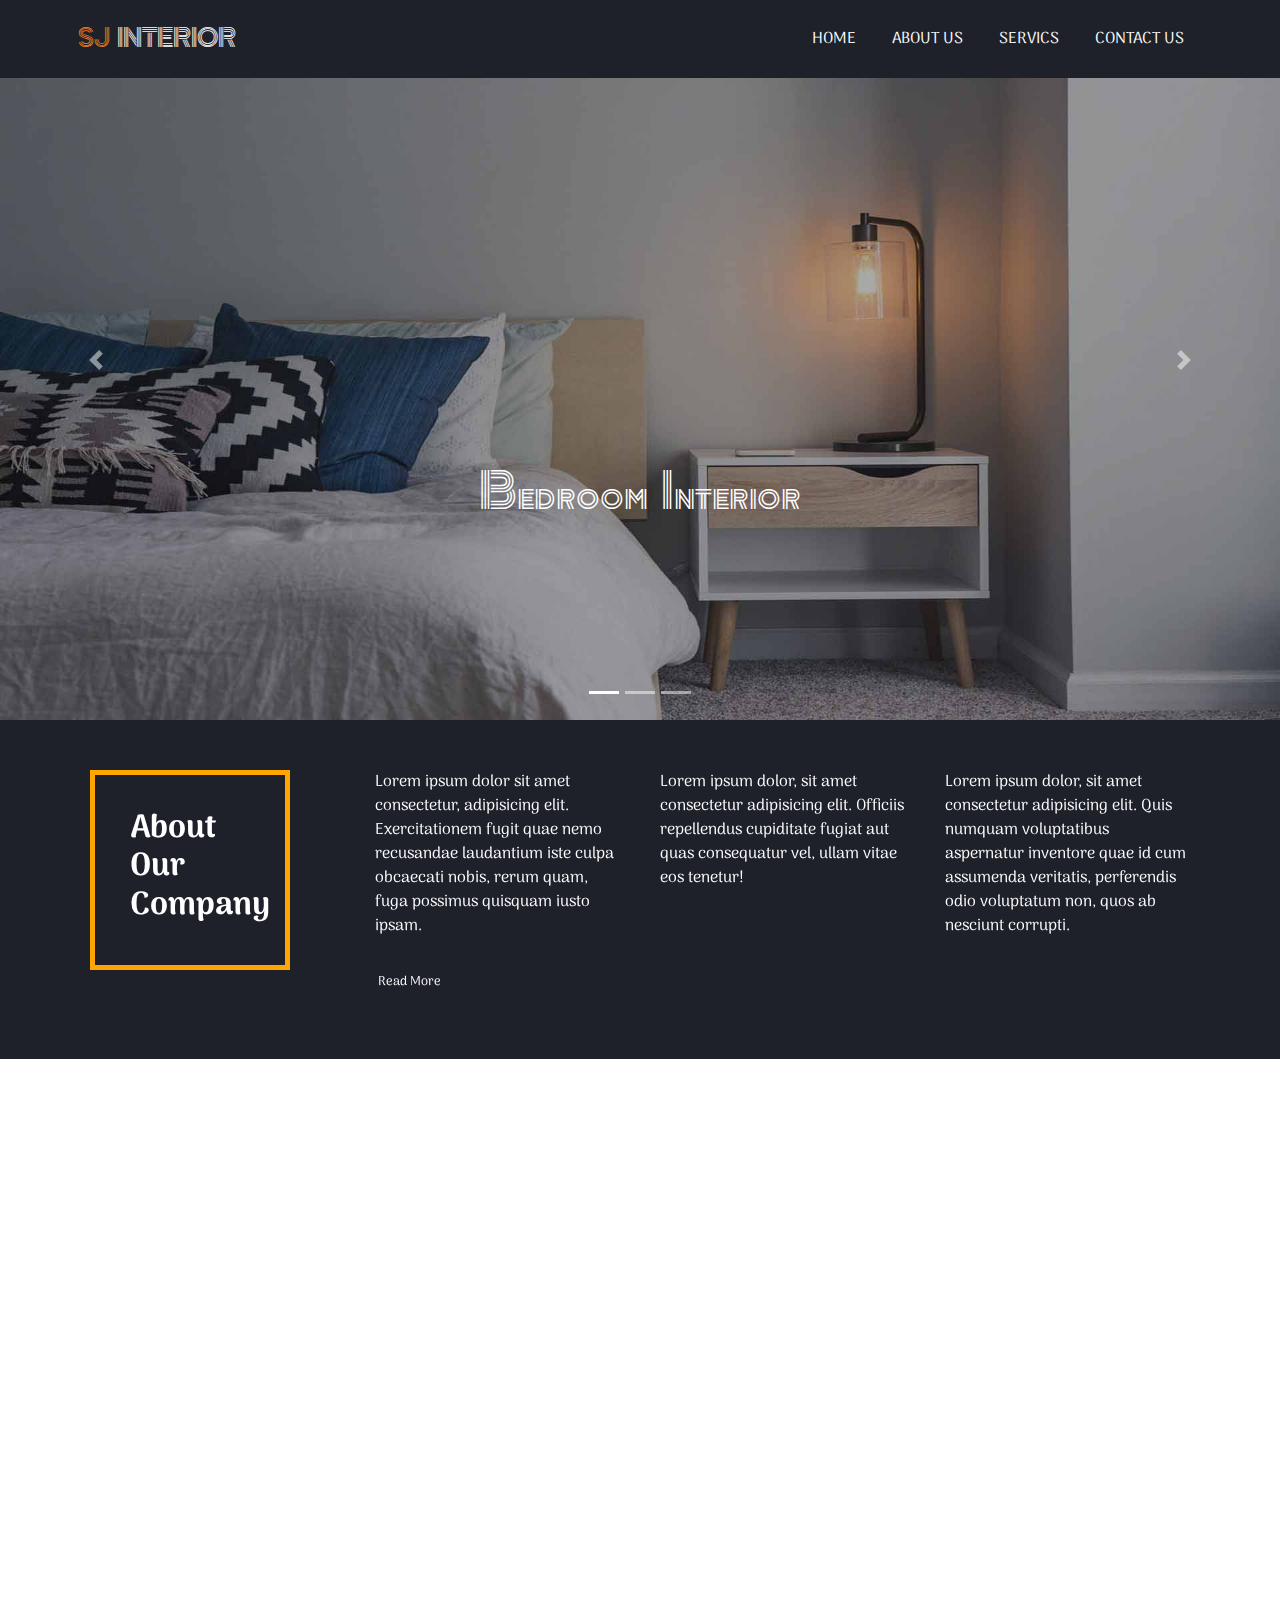
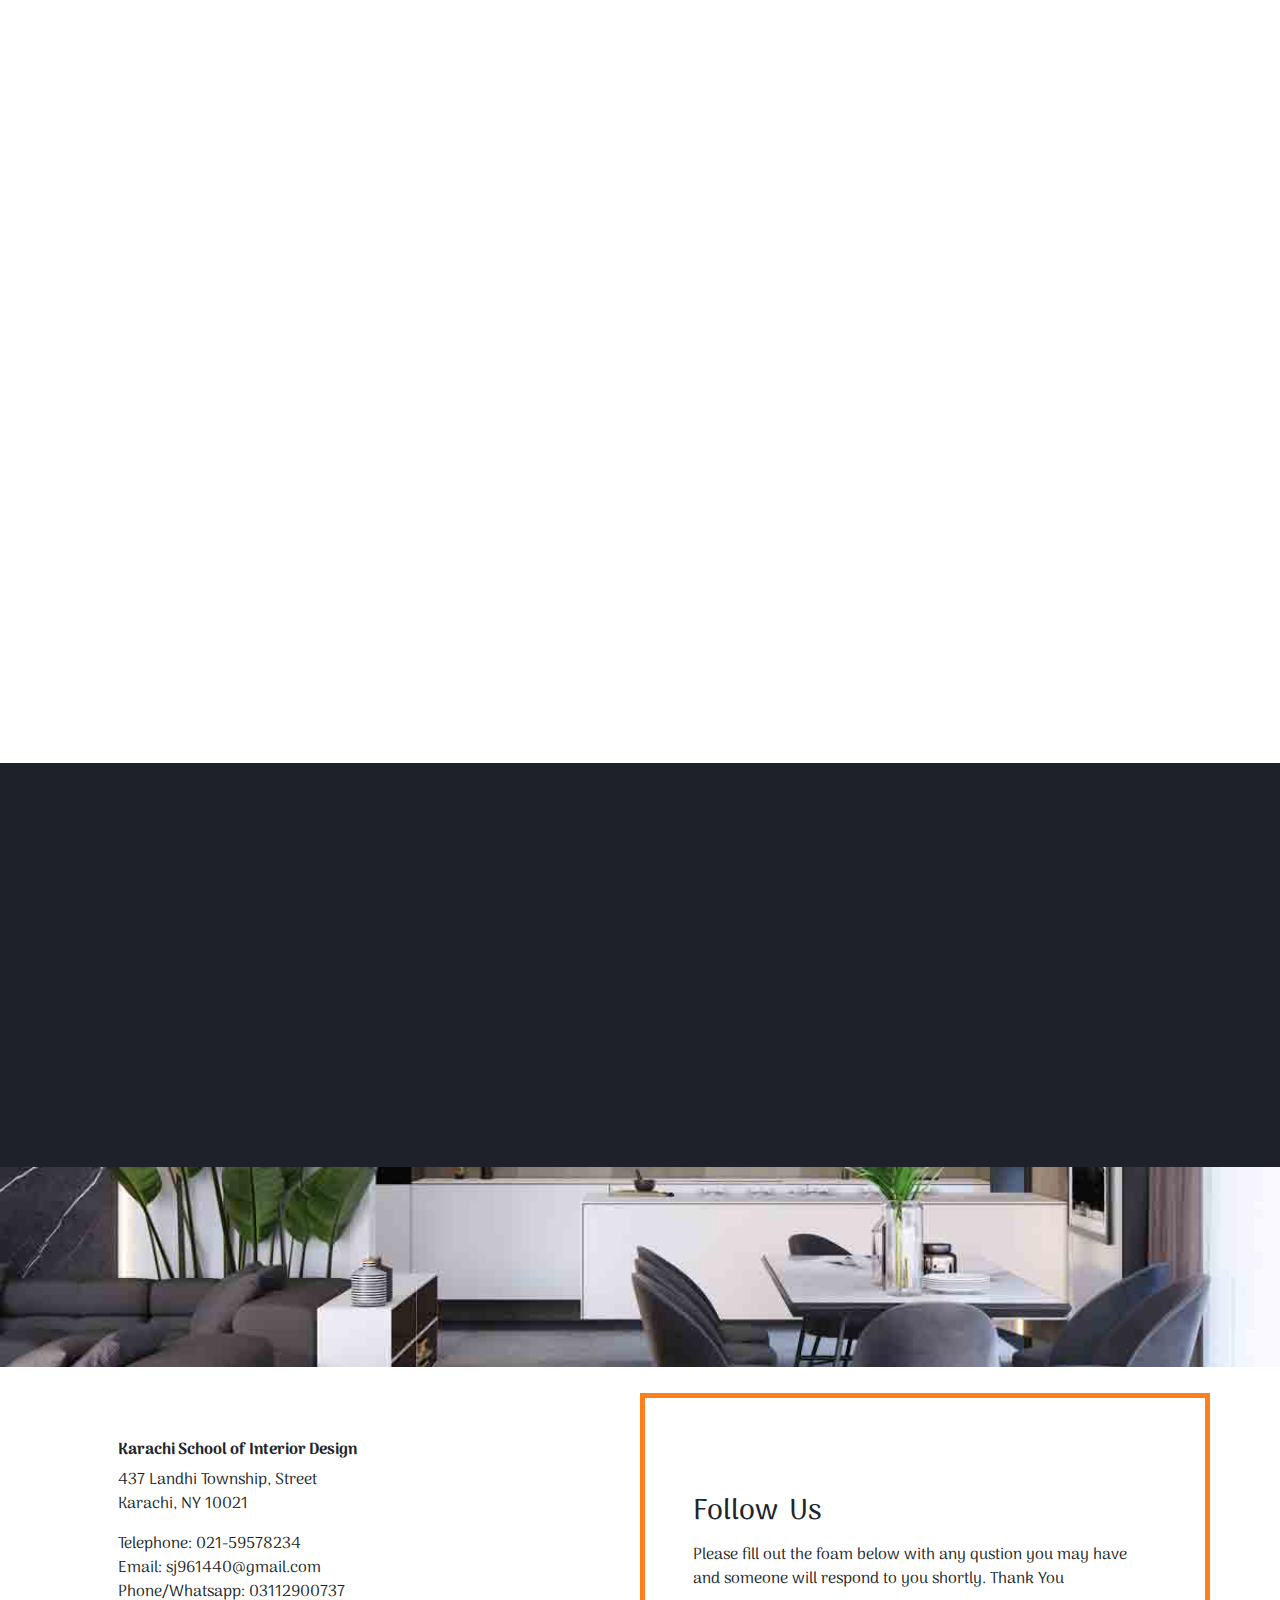
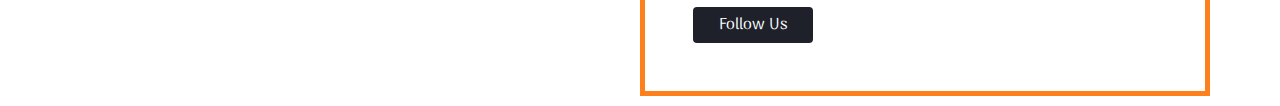
<file: index.html>
<!DOCTYPE html>
<html lang="en">
  <head>
    <!-- Required meta tags -->
    <meta charset="utf-8" />
    <meta name="viewport" content="width=device-width, initial-scale=1, shrink-to-fit=no" />
    <!-- Bootstrap CSS -->
    <link
      rel="stylesheet"
      href="https://maxcdn.bootstrapcdn.com/bootstrap/4.0.0/css/bootstrap.min.css"
      integrity="sha384-Gn5384xqQ1aoWXA+058RXPxPg6fy4IWvTNh0E263XmFcJlSAwiGgFAW/dAiS6JXm"
      crossorigin="anonymous"
    />
    <link
      rel="stylesheet"
      href="https://cdnjs.cloudflare.com/ajax/libs/font-awesome/4.0.0/css/font-awesome.css"
      integrity="sha512-72McA95q/YhjwmWFMGe8RI3aZIMCTJWPBbV8iQY3jy1z9+bi6+jHnERuNrDPo/WGYEzzNs4WdHNyyEr/yXJ9pA=="
      crossorigin="anonymous"
      referrerpolicy="no-referrer"
    />

    <!-----------------------FAVICON----------------->
    <link rel="apple-touch-icon" sizes="180x180" href="apple-touch-icon.png">
    <link rel="icon" type="image/png" sizes="32x32" href="favicon-32x32.png">
    <link rel="icon" type="image/png" sizes="16x16" href="favicon-16x16.png">
    <link rel="manifest" href="site.webmanifest">
    <link rel="mask-icon" href="safari-pinned-tab.svg" color="#5bbad5">
    <meta name="msapplication-TileColor" content="#da532c">
    <meta name="theme-color" content="#ffffff">
    <!-----------------------FAVICON----------------->
 <link rel="preconnect" href="https://fonts.googleapis.com">
<link rel="preconnect" href="https://fonts.gstatic.com" crossorigin>
<link href="https://fonts.googleapis.com/css2?family=Zen+Tokyo+Zoo&display=swap" rel="stylesheet">
<link rel="preconnect" href="https://fonts.googleapis.com">
<link rel="preconnect" href="https://fonts.gstatic.com" crossorigin>
<link href="https://fonts.googleapis.com/css2?family=Arima+Madurai:wght@300&display=swap" rel="stylesheet">
<link href="https://unpkg.com/aos@2.3.1/dist/aos.css" rel="stylesheet">
    <link rel="stylesheet" href="index.css" />
    <title>SJ Interior Design</title>
  </head>
  <body>
    <div class="header" id="header">
      <nav class="navbar navbar-expand-lg navbar-dark fixed-top ">
        <div class="container text-uppercase p-2">
          <a class="navbar-brand text-white" href="index.html"> <span>Sj</span> Interior</a>
          <button
            class="navbar-toggler  bg-dark"
            type="button"
            data-toggle="collapse"
            data-target="#navbarNav"
            aria-controls="navbarNav"
            aria-expanded="false"
            aria-label="Toggle navigation"
          >
            <span class="navbar-toggler-icon"></span>
          </button>
          <div class="collapse navbar-collapse " id="navbarNav">
            <ul class="navbar-nav ml-auto">
              <li class="nav-item">
                <a class="nav-link" href="index.html"
                  >Home <i class="icons fa fa-home" aria-hidden="true"></i>
                </a>
              </li>

              <li class="nav-item">
                <a class="nav-link" href="AboutUs.html"
                  >About Us <i class="icons fa fa-info" aria-hidden="true"></i
                ></a>
              </li>
              <li class="nav-item">
                <a class="nav-link" href="Services.html"
                  >Servics <i class="icons fa fa-user" aria-hidden="true"></i>
                </a>
              </li>
              <li class="nav-item">
                <a class="nav-link" href="Contact Us.html"
                  >Contact Us
                  <i class="icons fa fa-phone" aria-hidden="true"></i>
                </a>
              </li>
            </ul>
          </div>
         
        </div>
        
      </nav>


    </div>

    <section class=" header-section">

      <div  class="center-div d-block d-sm-none mt-5">
       <img class="img-fluid" src="c 2.jpg" alt="">
       
        </h1>
      </div>

    </section>
     
   <!-- <section class="header-section  d-none d-md-block">
        <div class="center-div">
          <h1>
            Design a Career <br />
            Your Love
          </h1>
        </div>
      </section>
    </div>
    <section class="header-section"> -->

    
      
       
          <div id="changes" class="carousel slide d-none d-sm-block">
            <ol class="carousel-indicators">
             <li data-target="#changes" data-slide-to="0" class="active"></li>
             <li data-target="#changes" data-slide-to="1"></li>
             <li data-target="#changes" data-slide-to="3"></li>
            </ol>
            <div class="carousel-inner">
              <div class="carousel-item active" data-interval='2000'>
                <img src="c 4.jpg" class="img-fluid d-block  w-100 " alt="">
                 <div class="carousel-caption  w-50 ml-auto mr-auto">
                   <h5>Bedroom Interior</h5>
                 </div>
              </div>
              <div class="carousel-item" data-interval='2000'>
               <img src="c 5.jpg" class="img-fluid d-block w-100"  alt="">
               <div class="carousel-caption  w-50 ml-auto mr-auto">
                <h5>LivingRoom Interior</h5>
              </div>
             </div>
             <div class="carousel-item" data-interval='2000'>
               <img src="c 6.jpg" class="img-fluid d-block w-100" alt="">
               <div class="carousel-caption  w-50 ml-auto mr-auto">
                <h5>Kitchen Interior</h5>
              </div>
             </div>
            </div>
           <a href="#changes" class="carousel-control-prev" data-slide='prev'>
             <span class="carousel-control-prev-icon"></span>
           </a>
           <a href="#changes" class="carousel-control-next" data-slide='next'>
             <span class="carousel-control-next-icon"></span>
           </a>
          </div>
        
      

  </section>
    <section class="About">
      <div class="container">
        <div class="row">
          <div data-aos="fade-up" class="about-div col-lg-3 col-md-3">
            <a href="AboutUs.html"><h2>About Our Company</h2></a>
          </div>
          <div data-aos="fade-up" class="about-div col-lg-3 col-md-3">
            <p>Lorem ipsum dolor sit amet consectetur, adipisicing elit.
            Exercitationem fugit quae nemo recusandae laudantium iste culpa
            obcaecati nobis, rerum quam, fuga possimus quisquam iusto ipsam.</p>
           <a href="AboutUs.html"> <button class="btn">Read More</button></a>
          </div>
          <div data-aos="fade-up" class="about-div col-lg-3 col-md-3">
            <p>Lorem ipsum dolor, sit amet consectetur adipisicing elit. Officiis
            repellendus cupiditate fugiat aut quas consequatur vel, ullam vitae
            eos tenetur!</p>
          </div>
          <div data-aos="fade-up" class="about-div col-lg-3 col-md-3">
            <p>Lorem ipsum dolor, sit amet consectetur adipisicing elit. Quis
            numquam voluptatibus aspernatur inventore quae id cum assumenda
            veritatis, perferendis odio voluptatum non, quos ab nesciunt
            corrupti.</p>
          </div>
        </div>
      </div>
    </section>

    <section  class="designer">
      <div  class="container">
        
          
            <div  class="row">
          <div data-aos="fade-up" class="designer-div col-lg-3 col-md-3">
            <img class="img-fluid" src="designer 1 try.jpg" alt="" />
          </div>
          <div data-aos="fade-up" class="designer-div col-lg-3 col-md-3">
            <img class="img-fluid" src="designer 2.jpg" alt="" />
          </div>
          <div data-aos="fade-up" class="designer-div col-lg-3 col-md-3">
            <img class="img-fluid" src="designer 3 try.jpg" alt="" />
          </div>
          <div data-aos="fade-up" class="designer-div col-lg-3 col-md-3">
          <a href="AboutUs.html"><h2>About Our Designers</h2></a>
           <a href="AboutUs.html"btn">Read More</button></a>
          </div>
        </div>
        
        
        <p data-aos="fade-up">
          Lorem ipsum dolor sit amet consectetur adipisicing elit. Eum, error
          adipisci debitis nesciunt, blanditiis libero fugit officia, amet sunt
          quae molestiae molestias? Corrupti numquam commodi id enim odit iure
          minus eaque ut explicabo corporis. Quod officia nostrum hic ipsam
          omnis voluptatum saepe, atque ducimus amet earum quibusdam totam
          dolorum maxime odit delectus eum repellendus temporibus soluta placeat
          non quis! Tenetur doloribus magni placeat possimus? Impedit veniam
          itaque et ducimus rem!
        </p>

        <div class="row">
          <div data-aos="fade-up" class="col-lg-6 col-md-6 mt-3">
            <img
              class="room img-fluid"
              src="pro 1.jpg"
              alt=""
            />
          </div>
          <div  data-aos="fade-up" class="col-lg-6 col-md-6 mt-3">
            <img
              class="room img-fluid"
              src="pro 2.jpg"
              alt=""
            />
          </div>
        </div>
        <div  class="row">
          <div  data-aos="fade-up" class="col-lg-6 col-md-6 mt-3">
            <img
              class="room img-fluid"
              src="pro 3.jpg"
              alt=""
            />
          </div>
          <div  data-aos="fade-up" class="project col-lg-6 col-md-6 mt-3">
            <h2>Our Projects</h2>
            <p class="mt-3">
              Lorem ipsum dolor, sit amet consectetur adipisicing elit. Vero quo
              amet beatae dolorem quod obcaecati iusto possimus harum aut ipsum
              laborum dolore excepturi officia eaque numquam molestias similique
              adipisci magnam, incidunt sit! Explicabo iusto numquam, autem,
              excepturi modi suscipit cum, beatae quo aperiam neque ducimus
              exercitationem perspiciatis doloribus eius. Natus.
            </p>
           <a href="AboutUs.html"><button class="btn">Read More</button></a>
          </div>
        </div>
      </div>
    </section>

    <section class="testimonial">
      <div class="container">
        <div  class="row">
          <div data-aos="fade-up" class="col-md-6 mt-5 p-5">
            <div   class="review">
              <img
                class="img-fluid rounded-circle mx-auto d-block"
                src="review.jpg"
                alt=""
              />
              <p class="text-white text-center">
                Lorem ipsum dolor sit amet consectetur adipisicing elit. Quam
                officiis quod sit cum architecto iste incidunt maxime
                exercitationem suscipit laudantium provident ducimus dolorum
                quaerat, ipsum adipisci animi recusandae esse eaque minima error
                necessitatibus fugiat quidem!
              </p>
              <div class="text-white text-center author">Bertie Norton</div>
            </div>
          </div>
          <div data-aos="fade-up" class="col-md-6 mt-5 p-5">
            <div class="review">
              <img
                class="img-fluid rounded-circle mx-auto d-block"
                src="review 2.jpg"
                alt=""
              />
              <p class="text-white text-center">
                Lorem ipsum dolor sit amet consectetur adipisicing elit. Quam
                officiis quod sit cum architecto iste incidunt maxime
                exercitationem suscipit laudantium provident ducimus dolorum
                quaerat, ipsum adipisci animi recusandae esse eaque minima error
                necessitatibus fugiat quidem!
              </p>
              <div class="author text-white text-center">Mike Perry</div>
            </div>
          </div>
        </div>
      </div>
    </section>

    <section class="second-last"></section>

    <section class="footer">
      <div class="container">
        <div class="row">
          <div class="col-md-6 mt-3 p-5">
            <h6>Karachi School of Interior Design </h6>
            <p>437 Landhi Township, Street<br> Karachi, NY 10021</p>
           <p>Telephone: 021-59578234<br>Email: sj961440@gmail.com<br>Phone/Whatsapp: 03112900737</p>
           
          </div>
          <div class="follow col-md-6 mt-3 p-5">
           <h3>Follow Us</h3>
           <p>Please fill out the foam below with any qustion you may have and someone will respond to you shortly. Thank You</p>
          <a href="Contact Us.html"><button class="btn">Follow Us</button></a>
          </div>
        </div>
      </div>
    </section>

    <!-- <section id="services">
      <div   class="container text-center">
        <div class="row">
          <div  class="col-md-3 services">
            
            <h4>About Our Company</h4>
           </div>
           <div  class="col-md-3 services">
            <P>Lorem ipsum dolor, sit amet consectetur adipisicing elit. Ullam eligendi vitae aperiam cum temporibus placeat, dolor quam nostrum. Odio, vitae.</P>
           </div>
           <div  class="col-md-3 services">
            
            <P>Lorem ipsum dolor, sit amet consectetur adipisicing elit. Ullam eligendi vitae aperiam cum temporibus placeat, dolor quam nostrum. Odio, vitae. </P>
           </div>
           <div  class="col-md-3 services">
            
        
            <P>Lorem ipsum dolor, sit amet consectetur adipisicing elit. Ullam eligendi vitae aperiam cum temporibus placeat, dolor quam nostrum. Odio, vitae.</P>
           </div>
        </div> -->
    <!-- Optional JavaScript -->
    <!-- jQuery first, then Popper.js, then Bootstrap JS -->
    <!-- <script
      src="https://code.jquery.com/jquery-3.2.1.slim.min.js"
      integrity="sha384-KJ3o2DKtIkvYIK3UENzmM7KCkRr/rE9/Qpg6aAZGJwFDMVNA/GpGFF93hXpG5KkN"
      crossorigin="anonymous"
    ></script>

    <script
      src="https://maxcdn.bootstrapcdn.com/bootstrap/4.0.0/js/bootstrap.min.js"
      integrity="sha384-JZR6Spejh4U02d8jOt6vLEHfe/JQGiRRSQQxSfFWpi1MquVdAyjUar5+76PVCmYl"
      crossorigin="anonymous"
    ></script>
    <script
    src="https://cdnjs.cloudflare.com/ajax/libs/popper.js/1.12.9/umd/popper.min.js"
    integrity="sha384-ApNbgh9B+Y1QKtv3Rn7W3mgPxhU9K/ScQsAP7hUibX39j7fakFPskvXusvfa0b4Q"
    crossorigin="anonymous"
  ></script> -->
  
  <script src="https://code.jquery.com/jquery-3.2.1.slim.min.js"></script>
  <script src="https://maxcdn.bootstrapcdn.com/bootstrap/4.0.0/js/bootstrap.min.js"></script>
  <script src="https://unpkg.com/aos@2.3.1/dist/aos.js"></script>

    <script>
      AOS.init();
    </script>
  </body>
</html>
</file>
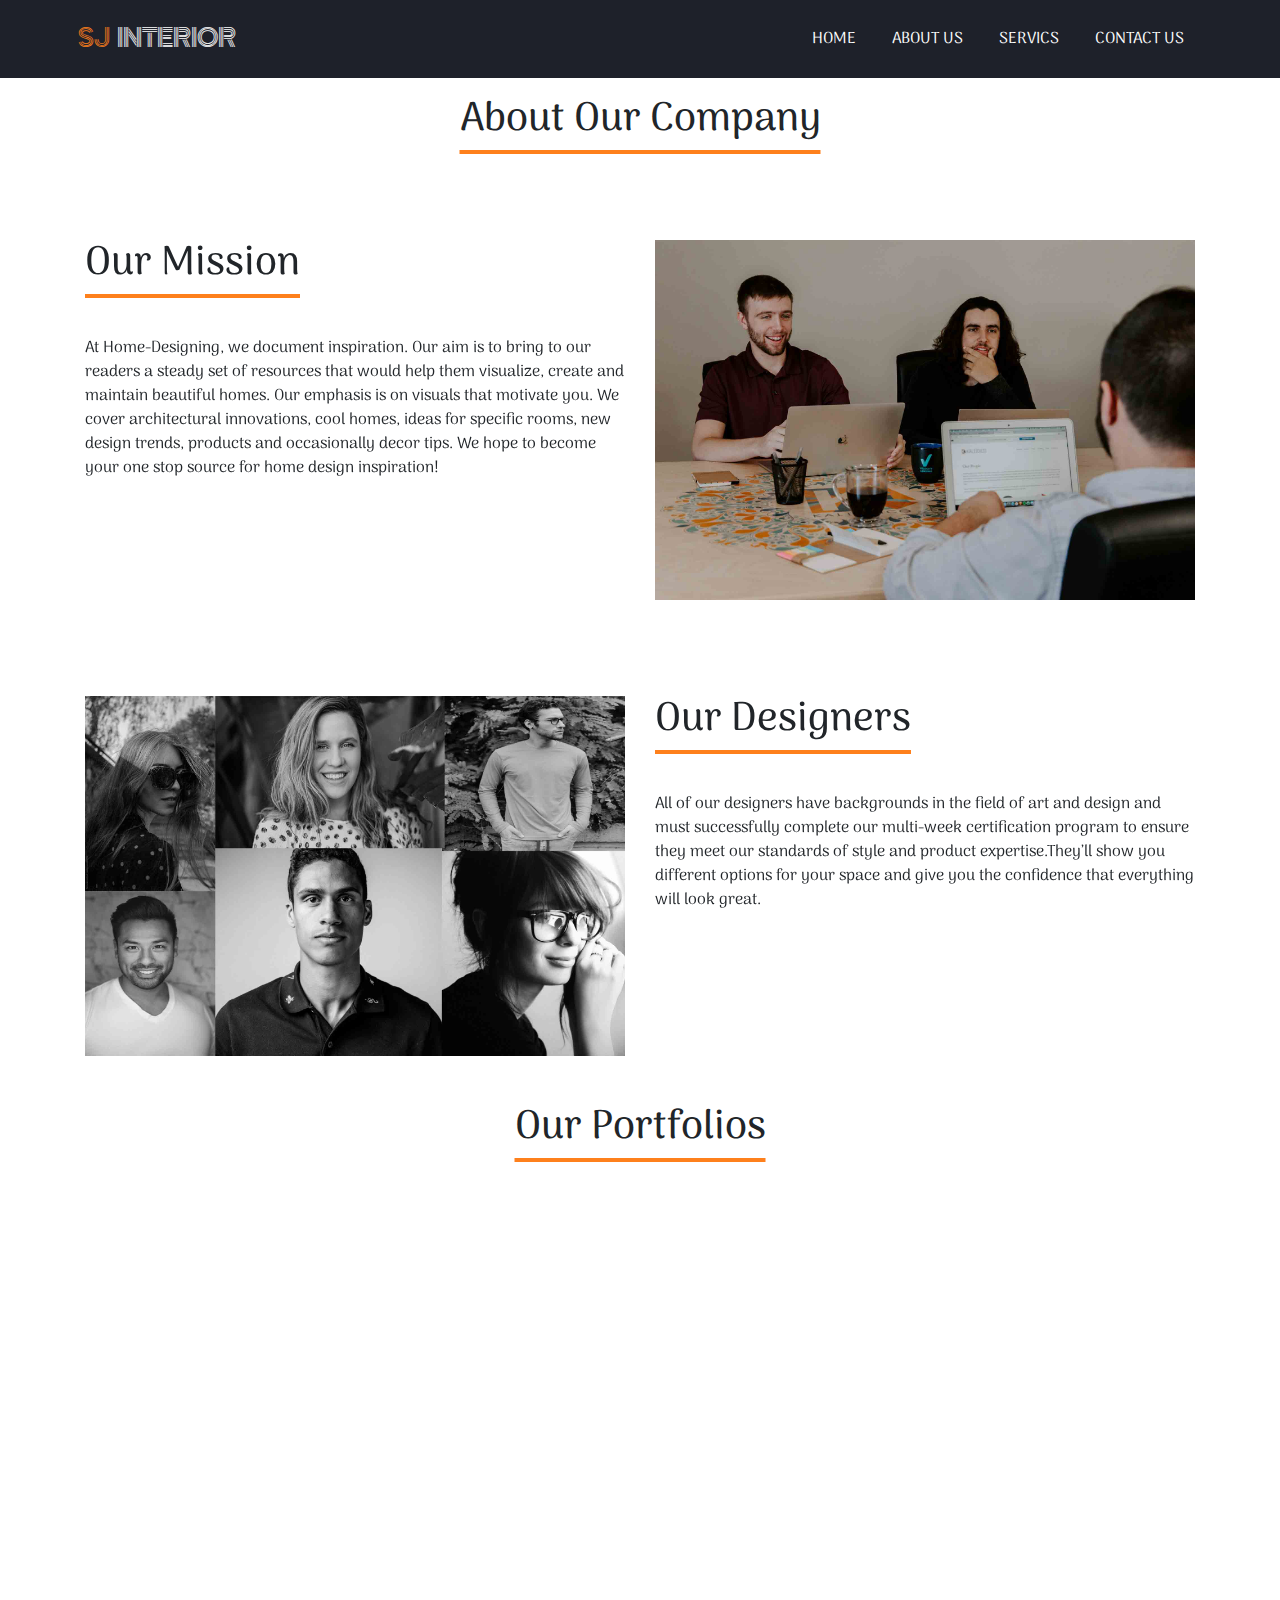
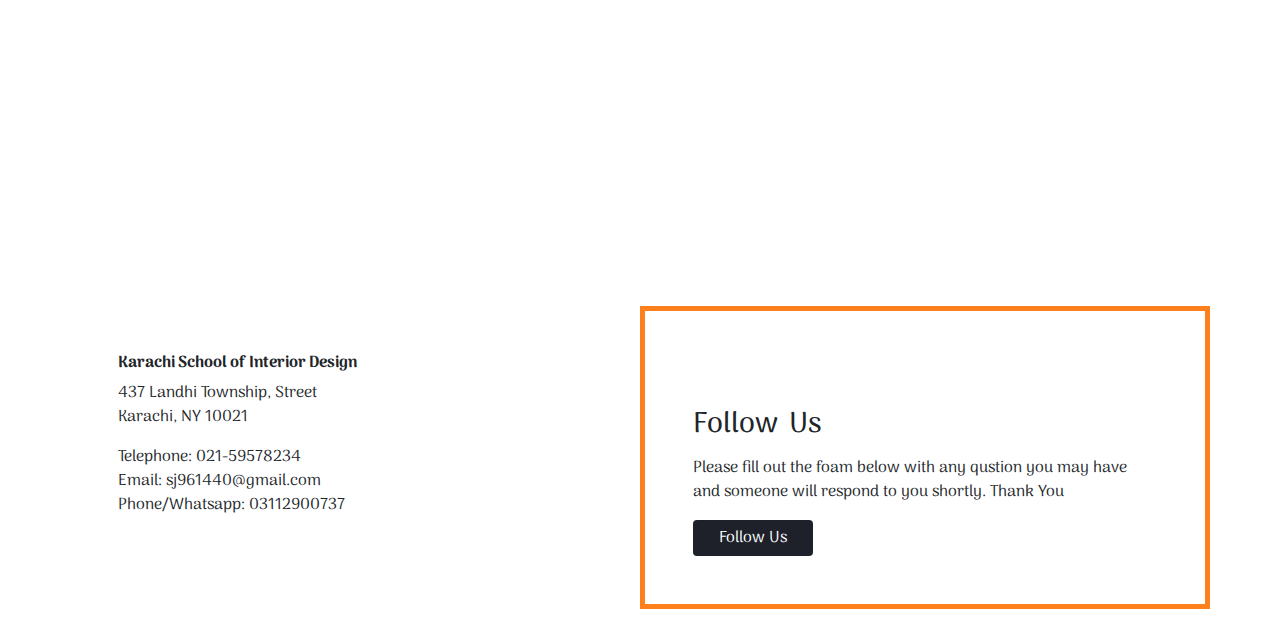
<file: AboutUs.html>
<!doctype html>
<html lang="en">
  <head>
    <!-- Required meta tags -->
    <meta charset="utf-8">
    <meta name="viewport" content="width=device-width, initial-scale=1, shrink-to-fit=no">

    <!-- Bootstrap CSS -->

    <link
    rel="stylesheet"
    href="https://maxcdn.bootstrapcdn.com/bootstrap/4.0.0/css/bootstrap.min.css"
    integrity="sha384-Gn5384xqQ1aoWXA+058RXPxPg6fy4IWvTNh0E263XmFcJlSAwiGgFAW/dAiS6JXm"
    crossorigin="anonymous"
  />

    <link
    rel="stylesheet"
    href="https://cdnjs.cloudflare.com/ajax/libs/font-awesome/4.0.0/css/font-awesome.css"
    integrity="sha512-72McA95q/YhjwmWFMGe8RI3aZIMCTJWPBbV8iQY3jy1z9+bi6+jHnERuNrDPo/WGYEzzNs4WdHNyyEr/yXJ9pA=="
    crossorigin="anonymous"
    referrerpolicy="no-referrer"
  />
    <!-----------------------FAVICON----------------->
    <link rel="apple-touch-icon" sizes="180x180" href="apple-touch-icon.png">
    <link rel="icon" type="image/png" sizes="32x32" href="favicon-32x32.png">
    <link rel="icon" type="image/png" sizes="16x16" href="favicon-16x16.png">
    <link rel="manifest" href="/site.webmanifest">
    <link rel="mask-icon" href="/safari-pinned-tab.svg" color="#5bbad5">
    <meta name="msapplication-TileColor" content="#da532c">
    <meta name="theme-color" content="#ffffff">
    <!-----------------------FAVICON----------------->
    <link rel="stylesheet" href="https://maxcdn.bootstrapcdn.com/bootstrap/4.0.0/css/bootstrap.min.css" integrity="sha384-Gn5384xqQ1aoWXA+058RXPxPg6fy4IWvTNh0E263XmFcJlSAwiGgFAW/dAiS6JXm" crossorigin="anonymous">
    <link rel="preconnect" href="https://fonts.googleapis.com">
    <link rel="preconnect" href="https://fonts.gstatic.com" crossorigin>
    <link href="https://fonts.googleapis.com/css2?family=Zen+Tokyo+Zoo&display=swap" rel="stylesheet">
    <link rel="preconnect" href="https://fonts.googleapis.com">
    <link rel="preconnect" href="https://fonts.gstatic.com" crossorigin>
    <link href="https://fonts.googleapis.com/css2?family=Arima+Madurai:wght@300&display=swap" rel="stylesheet">
    <link href="https://unpkg.com/aos@2.3.1/dist/aos.css" rel="stylesheet">
    <link rel="stylesheet" href="index.css">
    <title>SJ Interior Design</title>
  </head>
  <body>
<h1>Hello World</h1>
    <div class="header" id="header">
        <nav class="navbar navbar-expand-lg navbar-dark fixed-top ">
          <div class="container text-uppercase p-2">
            <a class="navbar-brand text-white" href="./index.html"> <span>Sj</span> Interior</a>
            <button
              class="navbar-toggler  bg-dark"
              type="button"
              data-toggle="collapse"
              data-target="#navbarNav"
              aria-controls="navbarNav"
              aria-expanded="false"
              aria-label="Toggle navigation"
            >
              <span class="navbar-toggler-icon"></span>
            </button>
            <div class="collapse navbar-collapse " id="navbarNav">
              <ul class="navbar-nav ml-auto">
                <li class="nav-item">
                  <a class="nav-link" href="./index.html"
                    >Home <i class="icons fa fa-home" aria-hidden="true"></i>
                  </a>
                </li>
  
                <li class="nav-item">
                  <a class="nav-link" href="./AboutUs.html"
                    >About Us <i class="icons fa fa-info" aria-hidden="true"></i
                  ></a>
                </li>
                <li class="nav-item">
                  <a class="nav-link" href="./Services.html"
                    >Servics <i class="icons fa fa-user" aria-hidden="true"></i>
                  </a>
                </li>
                <li class="nav-item">
                  <a class="nav-link" href="./Contact Us.html"
                    >Contact Us
                    <i class="icons fa fa-phone" aria-hidden="true"></i>
                  </a>
                </li>
              </ul>
            </div>
           
          </div>
          
        </nav>

      </div>
     

      <section  class="aboutpage">
          <div class="container">
              <h1 class="text-center mt-5">About Our Company</h1>
              <div class="row mt-5">
                  <div  data-aos="fade-up" class="col-md-6 mt-5">
                      <h1>Our Mission</h1>
                      <p class="mt-5">At Home-Designing, we document inspiration. Our aim is to bring to our readers a steady set of resources that would help them visualize, create and maintain beautiful homes. Our emphasis is on visuals that motivate you. We cover architectural innovations, cool homes, ideas for specific rooms, new design trends, products and occasionally decor tips. We hope to become your one stop source for home design inspiration!</p>
                  </div>

                  <div  data-aos="fade-up" class="col-md-6  mt-5">
                   <img class="aboutimg img-fluid" src="About us.jpg" alt="">
                </div>
              </div>
              <div  class="row mt-5">
                <div  data-aos="zoom-in" class="col-md-6  mt-5">
                    <img class="aboutimg img-fluid" src="About us2.jpg" alt="">
                 </div>
                <div  data-aos="fade-up" class=" col-md-6 mt-5">
                    <h1>Our Designers</h1>
                    <p class="mt-5">All of our designers have backgrounds in the field of art and design and must successfully complete our multi-week certification program to ensure they meet our standards of style and product expertise.They’ll show you different options for your space and give you the confidence that everything will look great.</p>
                </div>

               
            </div>
        
            <h1 class="text-center mt-5">Our Portfolios</h1>
         
          <div data-aos="fade-down"
          data-aos-easing="linear"
          data-aos-duration="1500" class="col">
              <img class="aboutimg img-fluid" src="port.jpg" alt="">
          </div>
          </div>

          
      </section>

      <section class="footer">
        <div class="container">
          <div class="row">
            <div class="col-md-6 mt-3 p-5">
              <h6>Karachi School of Interior Design </h6>
              <p>437 Landhi Township, Street<br> Karachi, NY 10021</p>
             <p>Telephone: 021-59578234<br>Email: sj961440@gmail.com<br>Phone/Whatsapp: 03112900737</p>
             
            </div>
            <div class="follow col-md-6 mt-3 p-5">
             <h3>Follow Us</h3>
             <p>Please fill out the foam below with any qustion you may have and someone will respond to you shortly. Thank You</p>
             <a href="Contact Us.html"><button class="btn">Follow Us</button></a>
            </div>
          </div>
        </div>
      </section>
    <!-- Optional JavaScript -->
    <!-- jQuery first, then Popper.js, then Bootstrap JS -->
    <script src="https://code.jquery.com/jquery-3.2.1.slim.min.js" integrity="sha384-KJ3o2DKtIkvYIK3UENzmM7KCkRr/rE9/Qpg6aAZGJwFDMVNA/GpGFF93hXpG5KkN" crossorigin="anonymous"></script>
    <script src="https://cdnjs.cloudflare.com/ajax/libs/popper.js/1.12.9/umd/popper.min.js" integrity="sha384-ApNbgh9B+Y1QKtv3Rn7W3mgPxhU9K/ScQsAP7hUibX39j7fakFPskvXusvfa0b4Q" crossorigin="anonymous"></script>
    <script src="https://maxcdn.bootstrapcdn.com/bootstrap/4.0.0/js/bootstrap.min.js" integrity="sha384-JZR6Spejh4U02d8jOt6vLEHfe/JQGiRRSQQxSfFWpi1MquVdAyjUar5+76PVCmYl" crossorigin="anonymous"></script>
    <script src="https://unpkg.com/aos@2.3.1/dist/aos.js"></script>

    <script>
      AOS.init();
    </script>
  </body>
</html>
</file>
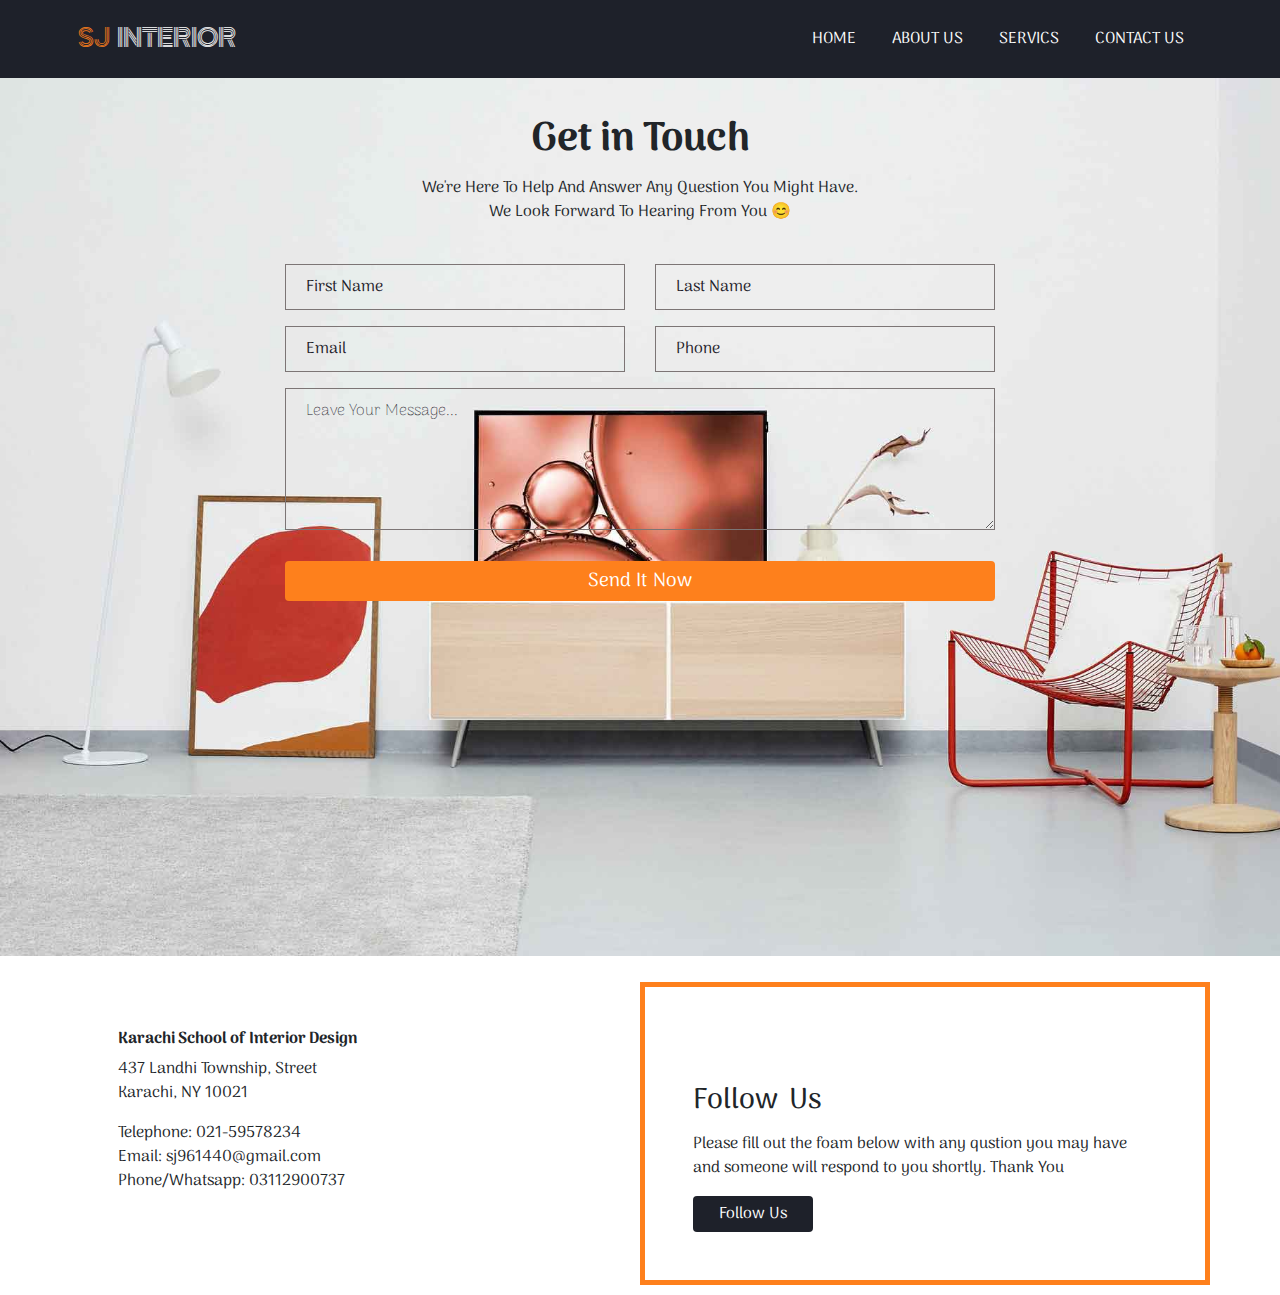
<file: Contact Us.html>
<!doctype html>
<html lang="en">
  <head>
    <!-- Required meta tags -->
    <meta charset="utf-8">
    <meta name="viewport" content="width=device-width, initial-scale=1, shrink-to-fit=no">

    <!-- Bootstrap CSS -->

    <link
    rel="stylesheet"
    href="https://maxcdn.bootstrapcdn.com/bootstrap/4.0.0/css/bootstrap.min.css"
    integrity="sha384-Gn5384xqQ1aoWXA+058RXPxPg6fy4IWvTNh0E263XmFcJlSAwiGgFAW/dAiS6JXm"
    crossorigin="anonymous"
  />

    <link
    rel="stylesheet"
    href="https://cdnjs.cloudflare.com/ajax/libs/font-awesome/4.0.0/css/font-awesome.css"
    integrity="sha512-72McA95q/YhjwmWFMGe8RI3aZIMCTJWPBbV8iQY3jy1z9+bi6+jHnERuNrDPo/WGYEzzNs4WdHNyyEr/yXJ9pA=="
    crossorigin="anonymous"
    referrerpolicy="no-referrer"
  />
    <!-----------------------FAVICON----------------->
    <link rel="apple-touch-icon" sizes="180x180" href="apple-touch-icon.png">
    <link rel="icon" type="image/png" sizes="32x32" href="favicon-32x32.png">
    <link rel="icon" type="image/png" sizes="16x16" href="favicon-16x16.png">
    <link rel="manifest" href="/site.webmanifest">
    <link rel="mask-icon" href="/safari-pinned-tab.svg" color="#5bbad5">
    <meta name="msapplication-TileColor" content="#da532c">
    <meta name="theme-color" content="#ffffff">
    <!-----------------------FAVICON----------------->
    <link rel="stylesheet" href="https://maxcdn.bootstrapcdn.com/bootstrap/4.0.0/css/bootstrap.min.css" integrity="sha384-Gn5384xqQ1aoWXA+058RXPxPg6fy4IWvTNh0E263XmFcJlSAwiGgFAW/dAiS6JXm" crossorigin="anonymous">
    <link rel="preconnect" href="https://fonts.googleapis.com">
    <link rel="preconnect" href="https://fonts.gstatic.com" crossorigin>
    <link href="https://fonts.googleapis.com/css2?family=Zen+Tokyo+Zoo&display=swap" rel="stylesheet">
    <link rel="preconnect" href="https://fonts.googleapis.com">
    <link rel="preconnect" href="https://fonts.gstatic.com" crossorigin>
    <link href="https://fonts.googleapis.com/css2?family=Arima+Madurai:wght@300&display=swap" rel="stylesheet">
    <link rel="stylesheet" href="index.css">
    <title>SJ Interior Design</title>
  </head>
  <body>
    <h1>Hello World</h1>
    <div class="header" id="header">
        <nav class="navbar navbar-expand-lg navbar-dark fixed-top ">
          <div class="container text-uppercase p-2">
            <a class="navbar-brand text-white" href="./index.html"> <span>Sj</span> Interior</a>
            <button
              class="navbar-toggler  bg-dark"
              type="button"
              data-toggle="collapse"
              data-target="#navbarNav"
              aria-controls="navbarNav"
              aria-expanded="false"
              aria-label="Toggle navigation"
            >
              <span class="navbar-toggler-icon"></span>
            </button>
            <div class="collapse navbar-collapse " id="navbarNav">
              <ul class="navbar-nav ml-auto">
                <li class="nav-item">
                  <a class="nav-link" href="./index.html"
                    >Home <i class="icons fa fa-home" aria-hidden="true"></i>
                  </a>
                </li>
  
                <li class="nav-item">
                  <a class="nav-link" href="./AboutUs.html"
                    >About Us <i class="icons fa fa-info" aria-hidden="true"></i
                  ></a>
                </li>
                <li class="nav-item">
                  <a class="nav-link" href="./Services.html"
                    >Servics <i class="icons fa fa-user" aria-hidden="true"></i>
                  </a>
                </li>
                <li class="nav-item">
                  <a class="nav-link" href="./Contact Us.html"
                    >Contact Us
                    <i class="icons fa fa-phone" aria-hidden="true"></i>
                  </a>
                </li>
              </ul>
            </div>
           
          </div>
          
        </nav>

      </div>

      <section class="contactus">
          <div class="container headings text-center">
              <h1 class="text-center font-weight-bold">Get in Touch</h1>
              <p class="text-capitalize pt-1">We're Here to Help and Answer Any Question you Might Have.<br> We Look Forward To Hearing From You 😊 </p>
              <div class=" col-lg-8 col-md-8 col-10 offset-lg-2  offset-md-2 offset-1">
                <form>
                  <div class="row">
                    <div class=" col-md-6 col-sm-12">
                      <input type="text" class="form-control" placeholder="First name" required autocomplete="off">
                    </div>
                    <div class="col-md-6 col-sm-12">
                      <input type="text" class="form-control margin" placeholder="Last name" required autocomplete="off">
                    </div>
                  </div>
                  <div class="row mt-3">
                    <div class="col-md-6 col-sm-12">
                      <input type="email" class="form-control" placeholder="Email" required autocomplete="off">
                    </div>
                    <div class="col-md-6 col-sm-12">
                      <input type="number" class="form-control  margin" placeholder="Phone" required autocomplete="off">
                    </div>
                  </div>
                  <div class="form-group mt-3">
                    <textarea class="form-control" rows="5" id="comment" placeholder="Leave your message..."></textarea>
                  </div>
                  <button type="submit" class="btn w-100">Send It Now</button>
                </form>
              </div>
          </div>

      </section>
      <section class="footer">
        <div class="container">
          <div class="row">
            <div class="col-md-6 mt-3 p-5">
              <h6>Karachi School of Interior Design </h6>
              <p>437 Landhi Township, Street<br> Karachi, NY 10021</p>
             <p>Telephone: 021-59578234<br>Email: sj961440@gmail.com<br>Phone/Whatsapp: 03112900737</p>
             
            </div>
            <div class="follow col-md-6 mt-3 p-5">
             <h3>Follow Us</h3>
             <p>Please fill out the foam below with any qustion you may have and someone will respond to you shortly. Thank You</p>
             <a href="Contact Us.html"><button class="btn">Follow Us</button></a>
            </div>
          </div>
        </div>
      </section>
    <!-- Optional JavaScript -->
    <!-- jQuery first, then Popper.js, then Bootstrap JS -->
    <script src="https://code.jquery.com/jquery-3.2.1.slim.min.js" integrity="sha384-KJ3o2DKtIkvYIK3UENzmM7KCkRr/rE9/Qpg6aAZGJwFDMVNA/GpGFF93hXpG5KkN" crossorigin="anonymous"></script>
    <script src="https://cdnjs.cloudflare.com/ajax/libs/popper.js/1.12.9/umd/popper.min.js" integrity="sha384-ApNbgh9B+Y1QKtv3Rn7W3mgPxhU9K/ScQsAP7hUibX39j7fakFPskvXusvfa0b4Q" crossorigin="anonymous"></script>
    <script src="https://maxcdn.bootstrapcdn.com/bootstrap/4.0.0/js/bootstrap.min.js" integrity="sha384-JZR6Spejh4U02d8jOt6vLEHfe/JQGiRRSQQxSfFWpi1MquVdAyjUar5+76PVCmYl" crossorigin="anonymous"></script>
  </body>
</html>
</file>
<file: index.css>
*{margin: 0; padding: 0; box-sizing: border-box; }
/* html{
    scroll-behavior: smooth;
} */
a { text-decoration: none;}
a:hover{text-decoration: none;}
li {list-style-type: none;}

.header-section{
    /* width: 100%;
    height: 500px;

    background-repeat: no-repeat;
    background-size: cover;
    position: relative; */
}

body{
    font-family: 'Arima Madurai', cursive;
}

/* .header-section{
 background-color: #1e212a;
} */

#navbar::before{
    content: "";
    position: absolute;
    top: 0%;
    bottom: 0%;
    right: 0%;
    left: 0%;
    background:linear-gradient()
}
.navbar {
     background-color: #1e212a;
}

/* .navbar:hover{
    background-color: #1e212a;
} */

.navbar-brand{
    font-family: 'Zen Tokyo Zoo', cursive;
    font-size: 1.5rem;  
    font-weight: normal;
}

.nav-item a {
    color : white !important;
    transition: 0.2s ease;
    margin: 0px 10px; 
    /* font-family: 'Otomanopee One', sans-serif;
    font-weight: lighter; */

}

h2{
    font-weight: bolder;
}
h6{
    font-weight: bolder;
}

.icons {
  color: #fe801c!important;
  /* padding: 5px 0px !important; */
}

/* .nav-item a:hover .icons{
    color: #1e212a !important;   
} */

.nav-item a:hover{
    background-color: white;
    color: #1e212a !important;
    transition: 0.2s ease;
}

span{
    color: #fe801c;
    font-family: 'Zen Tokyo Zoo', cursive;
    font-weight: normal;
}
/* 
.center-div{

    width: 70%;
    height: auto;
   top: 50%;
    left: 50%;
    transform: translate(-50%, -50%);   
     background-image:linear-gradient(rgba(0,33,42,0.3), rgba(0,33,42,0.3)) ,url('./images/living-room-and-dining-room-with-globe-pendants.jpg');
    background-repeat: no-repeat;
    background-size: 100% 100%;
} */


/* .header-section{
    width: 100%;
    height: inherit;
    color: white;
    position: relative;
} */

/* h1{
    line-height: 1.5;
    letter-spacing: 1.2px;
    word-spacing: 2px;
    font-size: 3rem;
}  */
.About{
    width: 100%;
    height: auto;
    background-color:#1e212a ;
    color: white;
}

.About a {
    color: white;
}

.about-div{
    margin: 30px 0px;
    padding: 20px;
}

.about-div h2{
    border: 5px solid orange;
    height: 200px;
    width: 200px;
    padding: 35px;
    transition: 0.2s ease;  
    cursor: pointer;
    font-weight: bolder;
}
.about-div h2:hover{
    background-color: white;
    color:#1e212a; 
    transition: 0.2s ease;  
}

.btn{
    padding: 2px 2px !important;
    margin: 0 !important;
    font-size: 0.8rem !important;
    background: transparent;
    color: white;
    margin: 15px 0px !important;
    /* text-decoration: underline; */
}

button:hover{
    background-color: white ;
    color:#1e212a ;
}

/* img{
    background-repeat: no-repeat;
    background-size: cover;
} */

.designer{
    width: 100%;
    height: auto;
}

.designer p{
    width: 70%;
}
.designer-div{
    margin: 30px 0px !important;
    padding: 20px !important;  
}

.designer-div h2{
    border: 5px solid #fe801c;
    height: 200px;
    width: 200px;
    padding: 35px; 
    cursor: pointer;
    transition: 0.2s ease;
    font-weight: bolder;
}

.designer-div h2:hover{
    background-color: #1e212a;
    color:white; 
    transition: 0.2s ease;  
}

.designer-div .btn{
    background-color: white ;
    color:#1e212a ;
}

.designer-div button:hover{
    background-color:#1e212a;
    color: white;
}
/* .designer-div img{
  width: 400px;
  height: 200px;
} */

.designer a {
    color: #1e212a;
}

.room{
    filter: grayscale(5);
    transition: 0.1s ease;
    cursor: pointer;
}

.room:hover{
    filter: none;
    transition: 0.1s ease;
}

/* .projects p {
    border: 5px solid #fe801c;

} */

.project{
    border: 5px solid #fe801c;
    padding: 10px;
}

.project .btn {
    background: #1e212a;
    color: white;
    padding: 5px 25px !important;
    margin: 0 !important;
    font-size: 0.8rem !important;
}

.project button:hover{
    background: #0a0b0f;
}

.testimonial{
    margin-top: 20px;
    background-color:#1e212a;
}

.adds{
    border: 5px solid #fe801c;
}

.testimonial img{
    width: 100px;
    height: 100px;
    /* margin-left: auto;
    margin-right: auto; */
    
}
.author {
  text-decoration: underline;
  text-decoration-color:  #fe801c ;
  text-decoration-style: solid 5px;
  text-underline-offset: 20px;
}

.second-last{
 width: 100%;
 height: 200px;
 background-color: #fe801c;
 background-image: url(secondlast2.jpg);
 background-repeat: no-repeat;
 background-size:cover ;
 position: relative;
}

.footer .btn {
    background: #1e212a;
    color: white;
    padding: 5px 25px !important;
    margin: 0 !important;
    font-size: 1rem !important;
}

.footer button:hover{
    background: #0a0b0f;
}

.follow{
    border: 5px solid #fe801c;  
}

.footer{
    padding: 10px;
}
/* 
.carousel-item {
    height: 800px;
} 
 
.carousel-img{
  top: 0;
  left: 0;
  position:absolute;
  z-index: -1;
  height: 800px;
} 
 */

 .carousel-item h5{
    font-size: 3rem;
    /* color: #1e212a; */
    transform: translateY(-150px);
    font-family: 'Zen Tokyo Zoo', cursive;
 }

 .contactus{
     width: 100%;
     height: 100vh;
     /* background-image: url(./images/contactustry.jpg); */
     background-image: url(contactus.jpg);
     /* background-color: #1e212a; */
     background-repeat: no-repeat;
     background-size:cover;
     /* position: relative; */
 }
 .contactus h1 {
     transform: translateY(60px);
 }
 .contactus  p{
    transform: translateY(60px);
}
  .contactus button{
   background-color: #fe801c;
   height: 40px;
  
  }

  .contactus .btn{
    font-size: 1.2rem !important;
  }

  .form-control{
      background: transparent;
      /* opacity: .6 !important; */
      border-radius: 0px !important;
      padding: 10px  20px !important;
      border: 1px solid rgb(124, 117, 117) !important;
  }

   form{
   margin-top: 100px !important;
  }

  .form-control::placeholder{
    color:#1e212a;
    text-transform: capitalize;
    font-weight: lighter !important;
  }

  input{
      font-weight: bolder !important;
      
  }

  .aboutimg{
    transition: 0.3s;
    cursor: pointer;
  }
  .aboutimg:hover{
   box-shadow: 0 0 20px 0 rgba(0, 0, 0, 0.3);
        transform: translateY(-20px);
        transition: 0.3s;
  }

  .aboutpage h1{
    text-decoration: underline;
    text-decoration-color:  #fe801c ;
    text-underline-offset: 20px;

  }

  .services {
    width: 100%;
    height: auto;
    text-align: center;

}
.second {
     background: white;
     border: medium none;
     padding: 30px !important;
     margin-top: 100px ;
     border-radius: 3px;
     transition: 0.3s;
     cursor: pointer;
}

.second i {
    color: #fe801c;
}

h3{
    font-size: 1.8rem;
    margin: 50px 0 15px 0;
    /* font-weight: bold; */
    line-height: 1.1;
    word-spacing: 4px;
    /* font-family: 'Great Vibes', cursive; */
    /* color: rgb(187, 151, 104) !important; */
}

.services p{
    /* font-weight: 600; */
    word-spacing: 3px;
    letter-spacing: 1px;
    transform: translateY(30px);
}

.second:hover{
    box-shadow: 0 0 20px 0 rgba(0, 0, 0, 0.3);
    transform: translateY(-20px);
}
.service-button a {
    border-radius: 2px;
    padding: 12px 40px;
    outline: none;
    color: white;
    font-size: 1rem;
    font-weight: 400;
    line-height: 1.4;
    text-align: center;
    background-color: #97a0a5;
    transition: 0.2s;
}
.service-button a:hover{
    background-color:#717d83 ;
    transition: 0.2s;
}



  /*********************************MEDIA QURIES START*******************/

 @media (max-width: 1199px){


    .designer p{
        width: 80%;
        transform: translateY(-40px) !important;
        -webkit-transform: translateY(-40px) !important;
        -ms-transform: translateY(-40px) !important;
    }

    .project p{
        transform: translateX(0px) !important; 
        width: 80%;
        height: 150px;
        overflow: scroll;
       }
 }


 @media (max-width: 991px) {


    .About{
        padding: 20px;
        height: auto;
    } 

    .about-div{
        margin: 15px 0px;
        padding: 10px;
    }

    .about-div p {
      margin: 0px 0px 15px 0px;
    }
    
    .about-div h2{
        transform: translateY(150px) !important;
        -ms-transform: translateY(150px) !important;
        -webkit-transform: translateX(-80px) !important;
    
    }


    .navbar-nav{
      margin-top: 20px;
    }

    .nav-item{
        text-align: center;
    }

    .navbar-brand{
        margin-left: auto;
        margin-right: auto;
    }
    

    .designer{
        width: 100%;
        height: auto;
    }
    
    .designer p{
        width: 70%;
    }
    .designer-div{
        margin: 30px 0px !important;
        padding: 15px !important;  
    }
    
     .designer-div h2{
        border: 5px solid #fe801c;
        height: 200px;
        width: 200px;
        padding: 35px; 
        cursor: pointer;
        transition: 0.2s ease;
        transform: translate(-5px, -30px) !important;
        -ms-transform: translate(-5px, -30px) !important;
        -webkit-transform: translate(-5px, -30px) !important;
       
    
    }
    .designer-div button{

        margin-top: -30px !important;
        background-color: white ;
        color:#1e212a ;
    }

    .designer p{
        width: 100%;
        transform: translateY(-40px) !important;
        -webkit-transform: translateY(-40px) !important;
        -ms-transform: translateY(-40px) !important;
    }

    .designer-div .btn{
        background-color: white ;
        color:#1e212a ;
    }

    
.project{
    border: 5px solid #fe801c;
}


.project p{
 transform: translateX(0px) !important; 
 width: 80%;
 height: 100px;
 overflow: scroll;
}

/* .margin{
    margin-top: 5px;
} */


    
 } 

  @media (max-width: 700px){
   
   
    .carousel-item h5{
        transform: translateY(-80px);
     } 


     .margin{
        margin-top: 5px;
    }

    .navbar-brand{
        font-size: 1.2rem;  
    }
  

}

  

 



 
  @media (max-width: 765px){
    .about-div h2{
        transform: translateY(20px) !important;
        -ms-transform: translateY(120px) !important;
        -webkit-transform: translateX(-100) !important;
    
    }

    .carousel-item h5{
        transform: translateY(-80px);
     }

     .margin{
         margin-top: 5px;
     }
     .aboutpage h1{ 
        text-underline-offset: 10px;
      }
    
 }

 @media (max-width: 360px){
  
    .contactus h1{
        font-size: 1.7rem;
        transform: translateY(50px);
    }

    .contactus p{
        font-size: 0.8rem !important;
        transform: translateY(50px);
    }
    form{
        margin-top: 60px !important;
       }

       .form-control::placeholder{
       font-size: 0.8rem;
      }

      .form-control{
        padding: 5px  5px !important;
    }

    .aboutpage h1{ 
        text-underline-offset: 10px;
      }
    
     
 }
</file>
